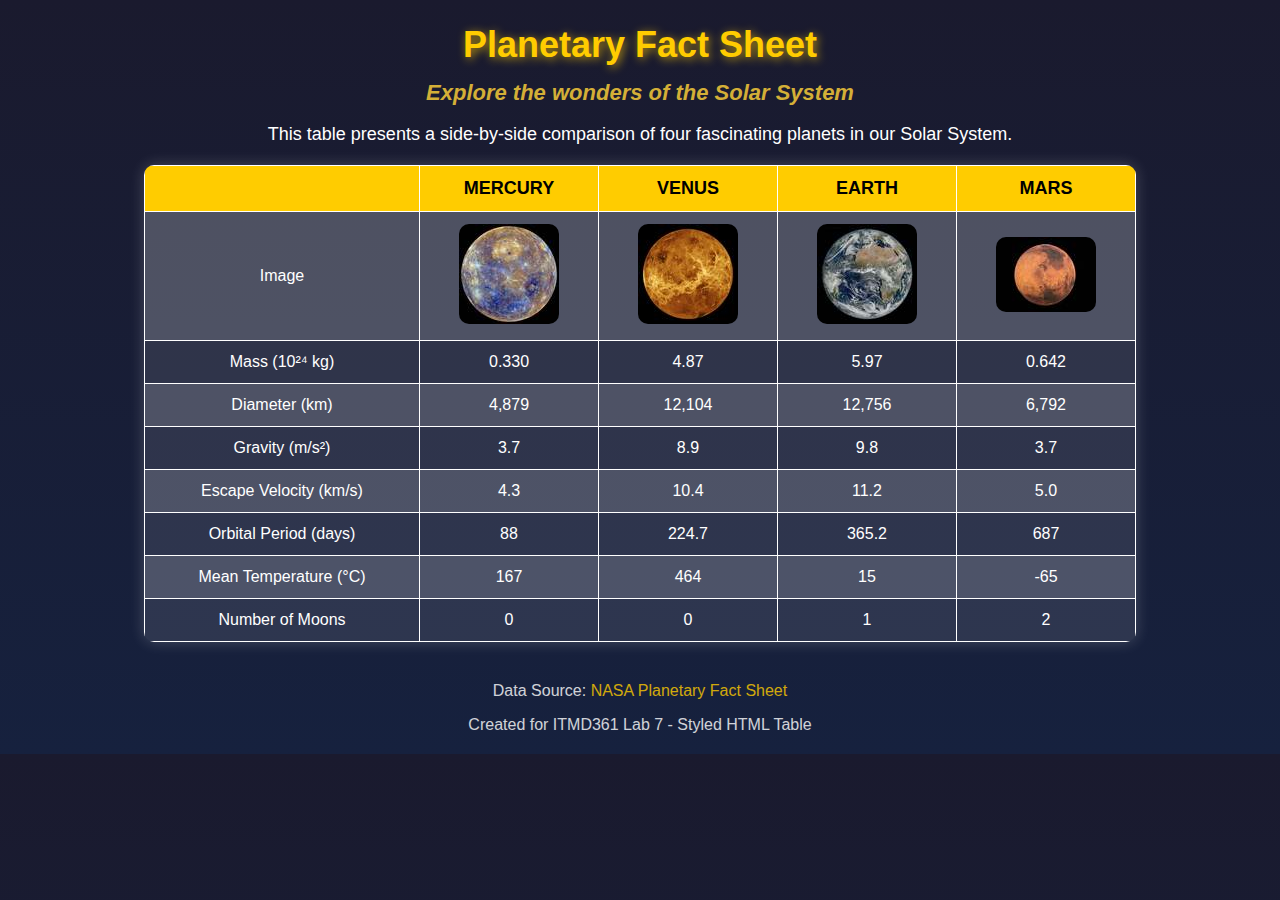
<file: index.html>
<!DOCTYPE html>
<html lang="en">
<head>
    <meta charset="UTF-8">
    <title>Planetary Fact Sheet</title>
    <link rel="stylesheet" href="css/style.css">
</head>
<body>
    <header>
        <h1>Planetary Fact Sheet</h1>
        <h2>Explore the wonders of the Solar System</h2>
        <p>This table presents a side-by-side comparison of four fascinating planets in our Solar System.</p>
    </header>

    <table id="planets">
        <tr>
            <th></th>
            <th>Mercury</th>
            <th>Venus</th>
            <th>Earth</th>
            <th>Mars</th>
        </tr>
        <tr>
            <td>Image</td>
            <td><img src="images/mercury.jpg" alt="Mercury"></td>
            <td><img src="images/venus.jpg" alt="Venus"></td>
            <td><img src="images/earth.jpg" alt="Earth"></td>
            <td><img src="images/mars.jpg" alt="Mars"></td>
        </tr>
        <tr>
            <td>Mass (10²⁴ kg)</td>
            <td>0.330</td>
            <td>4.87</td>
            <td>5.97</td>
            <td>0.642</td>
        </tr>
        <tr>
            <td>Diameter (km)</td>
            <td>4,879</td>
            <td>12,104</td>
            <td>12,756</td>
            <td>6,792</td>
        </tr>
        <tr>
            <td>Gravity (m/s²)</td>
            <td>3.7</td>
            <td>8.9</td>
            <td>9.8</td>
            <td>3.7</td>
        </tr>
        <tr>
            <td>Escape Velocity (km/s)</td>
            <td>4.3</td>
            <td>10.4</td>
            <td>11.2</td>
            <td>5.0</td>
        </tr>
        <tr>
            <td>Orbital Period (days)</td>
            <td>88</td>
            <td>224.7</td>
            <td>365.2</td>
            <td>687</td>
        </tr>
        <tr>
            <td>Mean Temperature (°C)</td>
            <td>167</td>
            <td>464</td>
            <td>15</td>
            <td>-65</td>
        </tr>
        <tr>
            <td>Number of Moons</td>
            <td>0</td>
            <td>0</td>
            <td>1</td>
            <td>2</td>
        </tr>
    </table>

    <footer>
        <p>Data Source: <a href="https://nssdc.gsfc.nasa.gov/planetary/factsheet/" target="_blank">NASA Planetary Fact Sheet</a></p>
        <p>Created for ITMD361 Lab 7 - Styled HTML Table</p>
    </footer>
</body>
</html>
</file>
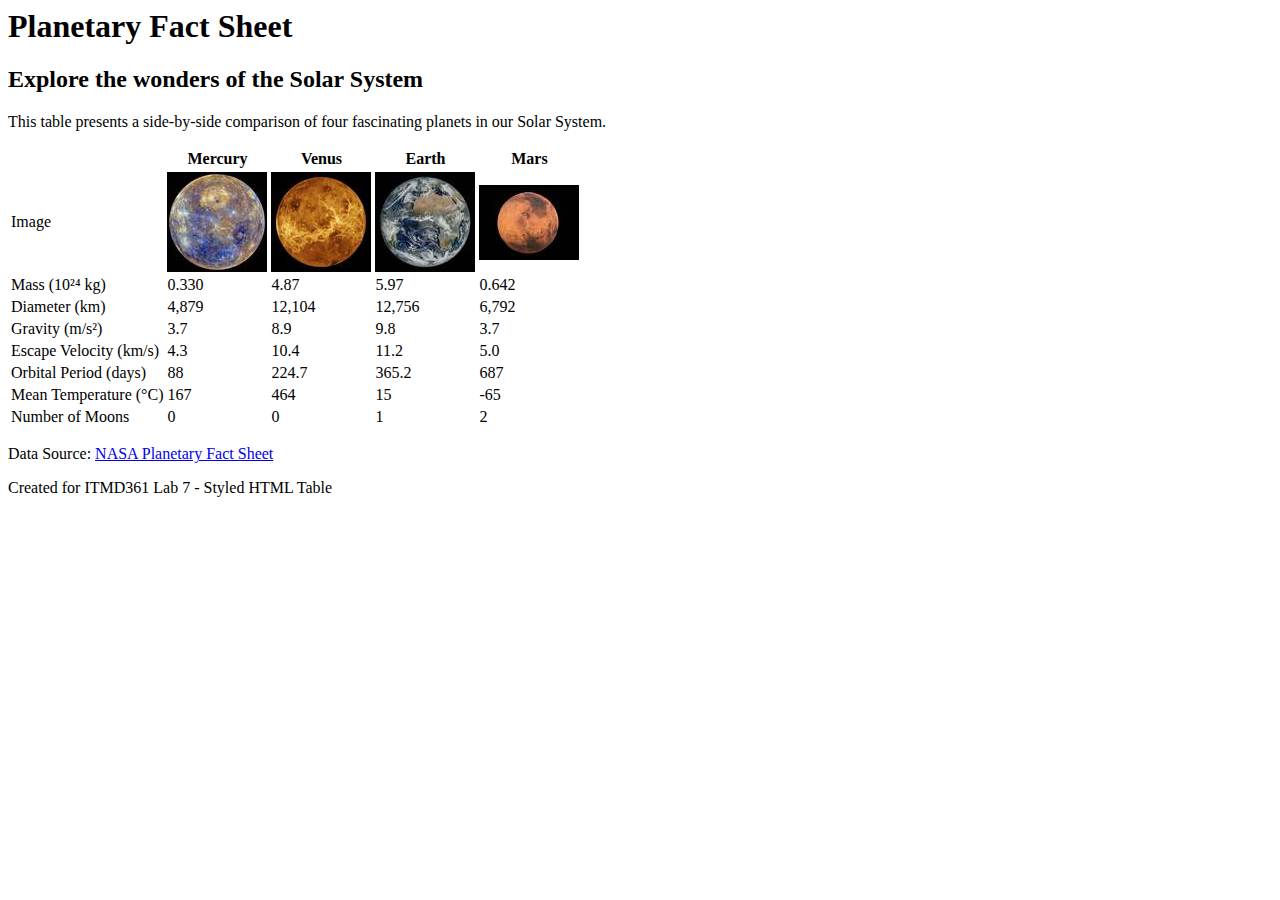
<file: index (4).html>
<body>
    <header>
        <h1>Planetary Fact Sheet</h1>
        <h2>Explore the wonders of the Solar System</h2>
        <p>This table presents a side-by-side comparison of four fascinating planets in our Solar System.</p>
    </header>

    <table id="planets">
        <tr>
            <th></th>
            <th>Mercury</th>
            <th>Venus</th>
            <th>Earth</th>
            <th>Mars</th>
        </tr>
        <tr>
            <td>Image</td>
            <td><img src="images/mercury.jpg" alt="Mercury"></td>
            <td><img src="images/venus.jpg" alt="Venus"></td>
            <td><img src="images/earth.jpg" alt="Earth"></td>
            <td><img src="images/mars.jpg" alt="Mars"></td>
        </tr>
        <tr>
            <td>Mass (10²⁴ kg)</td>
            <td>0.330</td>
            <td>4.87</td>
            <td>5.97</td>
            <td>0.642</td>
        </tr>
        <tr>
            <td>Diameter (km)</td>
            <td>4,879</td>
            <td>12,104</td>
            <td>12,756</td>
            <td>6,792</td>
        </tr>
        <tr>
            <td>Gravity (m/s²)</td>
            <td>3.7</td>
            <td>8.9</td>
            <td>9.8</td>
            <td>3.7</td>
        </tr>
        <tr>
            <td>Escape Velocity (km/s)</td>
            <td>4.3</td>
            <td>10.4</td>
            <td>11.2</td>
            <td>5.0</td>
        </tr>
        <tr>
            <td>Orbital Period (days)</td>
            <td>88</td>
            <td>224.7</td>
            <td>365.2</td>
            <td>687</td>
        </tr>
        <tr>
            <td>Mean Temperature (°C)</td>
            <td>167</td>
            <td>464</td>
            <td>15</td>
            <td>-65</td>
        </tr>
        <tr>
            <td>Number of Moons</td>
            <td>0</td>
            <td>0</td>
            <td>1</td>
            <td>2</td>
        </tr>
    </table>

    <footer>
        <p>Data Source: <a href="https://nssdc.gsfc.nasa.gov/planetary/factsheet/" target="_blank">NASA Planetary Fact Sheet</a></p>
        <p>Created for ITMD361 Lab 7 - Styled HTML Table</p>
    </footer>
</body>
</file>
<file: css/style.css>
/* General Page Styling */
body {
    font-family: "Trebuchet MS", sans-serif;
    background: linear-gradient(to bottom, #1a1a2e, #16213e);
    color: #fff;
    text-align: center;
    margin: 20px;
}

/* Header Styling */
header h1 {
    font-size: 36px;
    color: #ffcc00;
    text-shadow: 2px 2px 10px rgba(255, 204, 0, 0.7);
}

header h2 {
    font-size: 22px;
    font-style: italic;
    margin-top: -10px;
    color: #d4af37;
}

header p {
    font-size: 18px;
    font-weight: 300;
    margin-bottom: 20px;
}

/* Table Styling */
#planets {
    width: 80%;
    margin: auto;
    border-collapse: collapse;
    background: rgba(255, 255, 255, 0.1);
    box-shadow: 0px 0px 15px rgba(255, 255, 255, 0.2);
    border-radius: 10px;
    overflow: hidden;
}

#planets th, #planets td {
    border: 1px solid #fff;
    padding: 12px;
    font-size: 18px;
    text-align: center;
}

#planets th {
    background: #ffcc00;
    color: #000;
    font-weight: bold;
    text-transform: uppercase;
}

#planets td {
    font-size: 16px;
}

/* Alternate Row Colors */
#planets tr:nth-child(even) {
    background: rgba(255, 255, 255, 0.15);
}

/* Image Styling */
#planets img {
    width: 100px; /* Resized images to fit table */
    height: auto;
    border-radius: 10px;
    transition: transform 0.3s;
}

/* Hover Effect */
#planets img:hover {
    transform: scale(1.1);
}

/* Footer Styling */
footer {
    margin-top: 40px;
    font-size: 16px;
    opacity: 0.8;
}

footer a {
    color: #ffcc00;
    text-decoration: none;
}

footer a:hover {
    text-decoration: underline;
}
</file>
